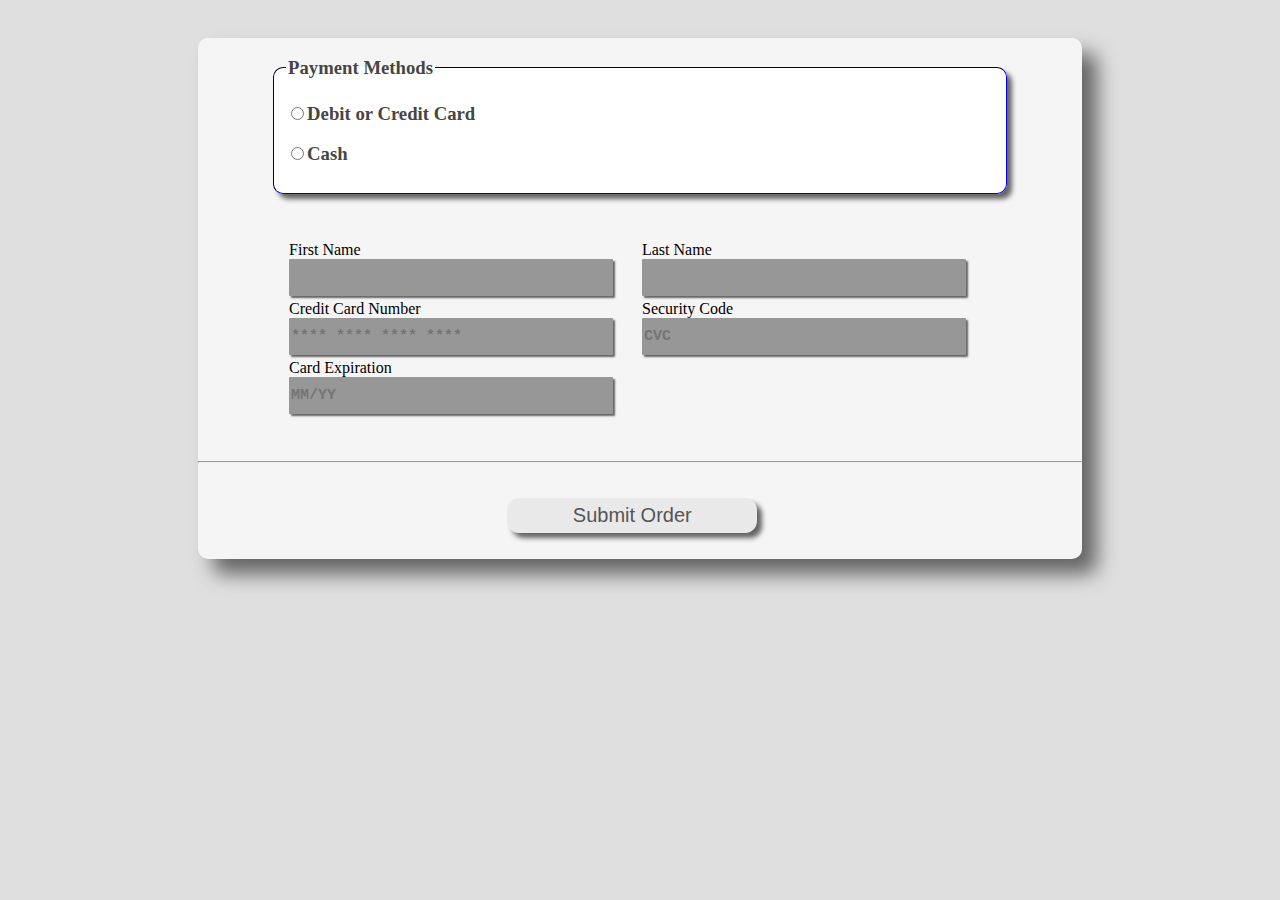
<file: buyonline2.html>
<!DOCTYPE html>
<html>
<head>
    <title>Buy Online</title>
    <style>
        body{
            background-color: rgb(223, 223, 223);
        }
        main{
            background-color: whitesmoke;
            width: 70%; 
            margin-left: auto; 
            margin-right: auto;
            margin-top: 3%;
            box-shadow: 15px 15px 20px rgb(100, 100, 100);
            border-radius: 10px;
        }
        table{
            width: 80%; 
            margin-left: auto; 
            margin-right: auto; 
            margin-top: 5%; 
            margin-bottom: 5%;
        }
        .d dialog{
            border-radius: 4px;
            border-color: blue;
            color: blue;
            background: lightgreen;
            width: 250px;
            height: 60px;
            font-family: 'Times New Roman', Times, serif;
            font-size: 40px;
            margin-top: -350px;
        }
        .inputet{
            border-radius: 1px; 
            height: 35px; 
            width: 320px;
            box-shadow: 2px 2px 2px rgb(100, 100, 100);
            border-radius: 1px; 
            border: darkgray; 
            background-color: rgb(151, 151, 151); 
            color: whitesmoke;
            font-family: 'Courier New', Courier, monospace;
            font-size: 15px;
            font-weight: bold;
        }
        .butoniSubmit{
            border: inset 0;
            border-radius: 12px;
            background-color: rgb(233, 233, 233); 
            color: rgb(85, 85, 85);
            height: 35px;
            width: 250px;
            margin-left: 35%;
            margin-top: 3%;
            margin-bottom: 3%;
            font-size: 20px;
            box-shadow: 5px 5px 5px rgb(100, 100, 100);
        }
        .butoniSubmit:hover {
            color: whitesmoke;
            background-color: rgb(97, 97, 97);
            border: 2px solid darkblue;
            box-shadow: 10px 10px 10px rgb(100, 100, 100);
        }
        fieldset{
            border-radius: 10px; 
            border: 1px inset darkblue;
            background: rgb(255, 255, 255);
            width: 80%; 
            margin-left: auto; 
            margin-right: auto;
            box-shadow: 5px 5px 5px rgb(100, 100, 100);
        }

        
    </style>
</head>
<body>
    <main>
        <fieldset>
            <legend><h3 style="color: rgb(70, 70, 70)">Payment Methods</h3></legend>
            <input type="radio" name="pay" id="Card"><h3 style="display: inline; color: rgb(70, 70, 70)">Debit or Credit Card</h3> <br><br>
            <input type="radio" name="pay" id="Cash"><h3 style="display: inline; color: rgb(70, 70, 70)">Cash</h3> <br><br>
        </fieldset>
        <table>
            <div class="d1">
                <tr>
                    <td>First Name<br><input type="text" class="inputet" id="emri"></td>
                    <td>Last Name<br><input type="text" class="inputet" id="mbiemri"></td>
                </tr>
                <tr>
                    <td>Credit Card Number<br><input type="number" id="creditcard" class="inputet" maxlength="16" placeholder="**** **** **** ****"></td>
                    <td>Security Code<br><input type="number" id="cvc" class="inputet" placeholder="CVC" maxlength="3" min="100" max="999">
                </tr>
                <tr>
                    <td>Card Expiration<br><input type="text" id="cardExpiration" class="inputet" maxlength="5" placeholder="MM/YY"></td>
                </tr>
            </div>
        </table>
        <hr>
        <div class="d">
            <input type="button" id="submit" value="Submit Order" class="butoniSubmit">
            <dialog id="myDialog">Order submited</dialog>
        </div>
        <label id="label"></label>
        <script>
            var goon = document.getElementById("submit");

            goon.addEventListener("click",function(event) {
            var LabelValidimi = document.getElementById('label');

            var nameV = /([A-Z][a-z]{2,9})/;
            var name = document.getElementById("emri").value;
    
            var snValidation = /^[A-Z][a-z]{2,20}/;
            var surname = document.getElementById('mbiemri').value;

            var creditcardV = /[0-9]{15}$/;
            var creditcard = document.getElementById("creditcard").value;

            var cvcV = /^[1-9][0-9]{2}$/;
            var cvc = document.getElementById("cvc").value;

            var cardExpirationV = /^((0[1-9])|(1[0-2]))\/(\d{2})$/;
            var cardExpiration = document.getElementById("cardExpiration").value;

            if(name != "" && surname != "" && creditcard != "" && cvc != "" && cardExpiration != ""){
                if(nameV.test(name) == true && snValidation.test(surname) == true && creditcardV.test(creditcard) == true
                && cvcV.test(cvc) == true && cardExpirationV.test(cardExpiration) == true){
                    x.show();
                    LabelValidimi.innerHTML ="";
                }
            }

            if(cardExpiration == ""){
                LabelValidimi.innerHTML ="Please fill the <b>Card Expiration</b> field !!";
                LabelValidimi.style.color = "red";
                event.preventDefault();
            }
            else{
                if(cardExpirationV.test(cardExpiration) == true){
    
                }
                else{
                    LabelValidimi.innerHTML = "Please fill the <b>Card Expiration</b> field correctly !!";
                    LabelValidimi.style.color = "red";
                    event.preventDefault();
                }
            }

            if(cvc == ""){
                LabelValidimi.innerHTML ="Please fill the <b>Security Code</b> field !!";
                LabelValidimi.style.color = "red";
                event.preventDefault();
            }
            else{
                if(cvcV.test(cvc) == true){
    
                }
                else{
                    LabelValidimi.innerHTML = "Please fill the <b>Security Code</b> field correctly !!";
                    LabelValidimi.style.color = "red";
                    event.preventDefault();
                }
            }

            if(creditcard == ""){
                LabelValidimi.innerHTML ="Please fill the <b>Credit Card Number</b> field !!";
                LabelValidimi.style.color = "red";
                event.preventDefault();
            }
            else{
                if(creditcardV.test(creditcard) == true){
    
                }
                else{
                    LabelValidimi.innerHTML = "Please fill the <b>Credit Card Number</b> field correctly !!";
                    LabelValidimi.style.color = "red";
                    event.preventDefault();
                }
            }

            if(surname == ""){
                LabelValidimi.innerHTML ="Please fill the <b>surname</b> field !!";
                LabelValidimi.style.color = "red";
                event.preventDefault();
            }
            else{
                if(snValidation.test(surname) == true){
    
                }
                else{
                    LabelValidimi.innerHTML = "Please fill the <b>surname</b> field correctly !!";
                    LabelValidimi.style.color = "red";
                    event.preventDefault();
                }
            }

            if(name == ""){
                LabelValidimi.innerHTML="Please fill the <b>name</b> field !!";
                LabelValidimi.style.color = "red";
                event.preventDefault();
            }
            else{
                if(nameV.test(name) == true){
    
                }else{
                    LabelValidimi.innerHTML="Please fill the <b>name</b> field correctly !!";
                    LabelValidimi.style.color="red";
                    event.preventDefault();
                }
            }

            if(name == "" && surname == "" && creditcard == "" && cvc == "" && cardExpiration == ""){
                LabelValidimi.innerHTML = "Two or more fields are empty !!";
                LabelValidimi.style.color = "red";
                event.preventDefault();
            }
        })

        var x = document.getElementById("myDialog"); 
            function showDialog() { 
                x.show(); 
            }
        </script>
    </main>
</body>
</html>
</file>
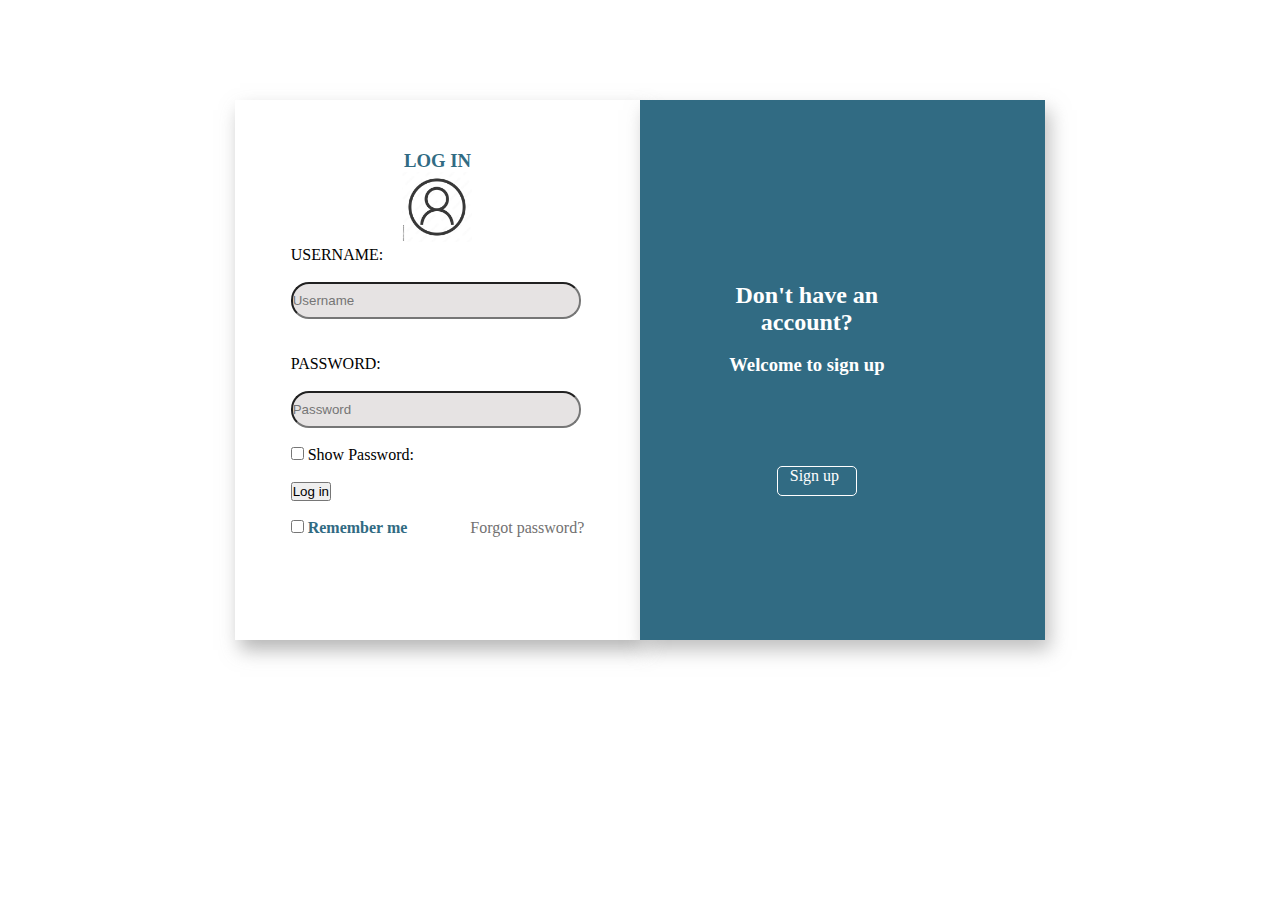
<file: LogIn.html>
<!DOCTYPE html>
<html lang="en">
<head>
    <meta charset="UTF-8">
    <meta http-equiv="X-UA-Compatible" content="IE=edge">
    <meta name="viewport" content="width=device-width, initial-scale=1.0">
    <title>Log in form</title>
    <link rel="stylesheet" href="main.css">

</head>
<body>

    <div class="container3">
           
           
           <div class="login-inputs">
               <form class="form-login">
                <h3 style="text-align: center; color: #316B83;">LOG IN</h3>
               <img src="memberlogin.jpg" width="70" height="70" style="margin-left: 111px;" ><br>
               <label for="username">USERNAME:</label> <br> <br>
               <input type="text" placeholder="Username" name="username" id="username2"> <br> <br> <br>
               <label for="password">PASSWORD:</label> <br> <br>
               <input type="password" placeholder="Password" name="password" id="password2"> <br> <br>
               <input type="checkbox" onclick="myFunction()"> Show Password:  <br> <br> 
               <button onclick="Login()" type="button">Log in</button> <br> <br>
               <input type="checkbox"> <b style="color: #316B83;">Remember me</b>
               <a href="#" style="text-decoration: none; color: rgb(114, 113, 113); padding-left: 59px;">Forgot password?</a>
            </form>
           </div>

        <div class="signUp" style="background-color: #316B83;">
            <form class="signup-form">
            <h2 >Don't have an account?</h2> <br>
            <h3>Welcome to sign up</h3> <br>
           <div> <a href="#">Sign up</a> </div>
        </form>
        </div>


</div>

    <script>
        function myFunction() {
        var x = document.getElementById("password2");
        if (x.type === "password") {
            x.type = "text";
        } else {
            x.type = "password";
        }
}
    </script>
    
</body>
</html>
</file>
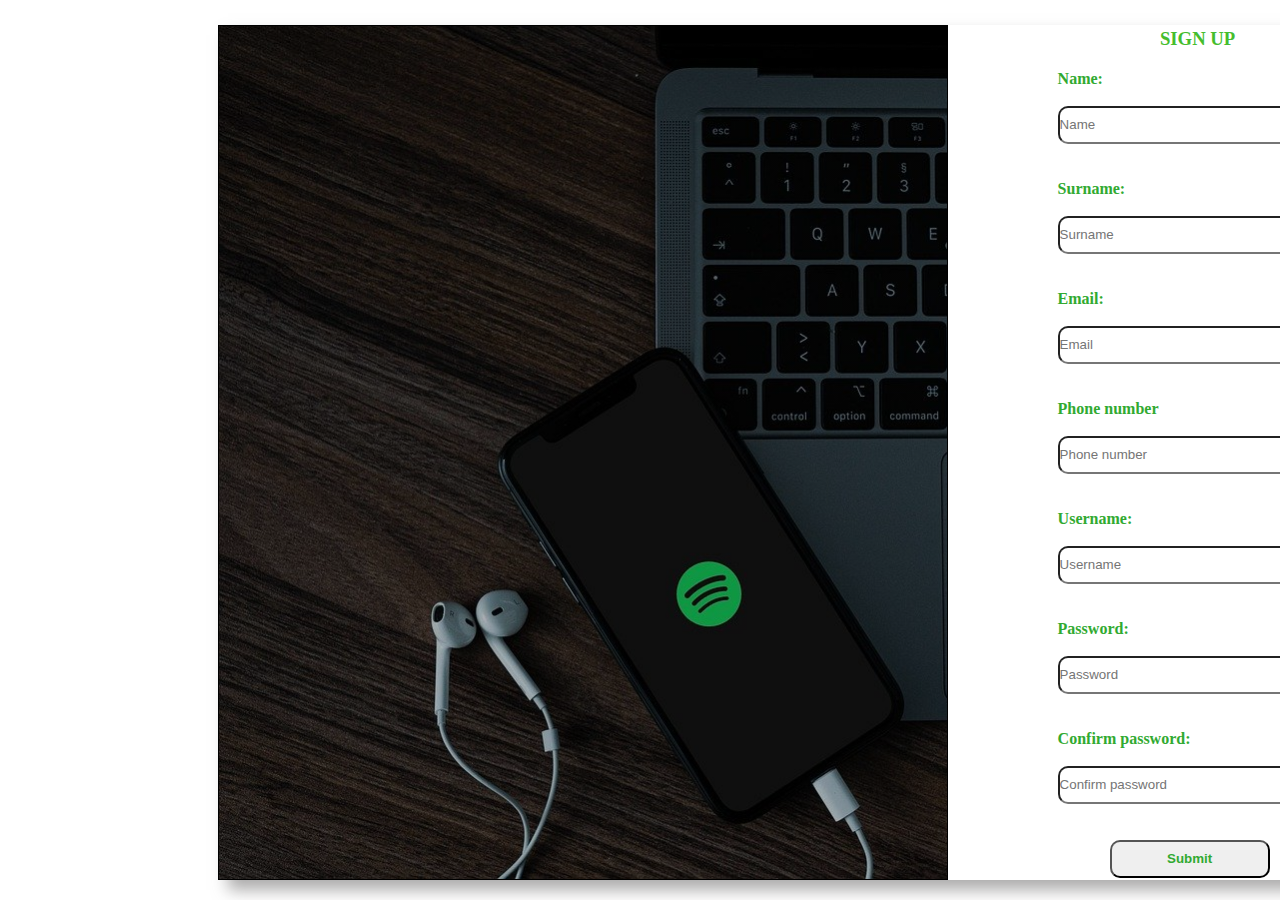
<file: Sign_up.html>
<!DOCTYPE html>
<html lang="en">
<head>
    <meta charset="UTF-8">
    <meta http-equiv="X-UA-Compatible" content="IE=edge">
    <meta name="viewport" content="width=device-width, initial-scale=1.0">
    <title>Sign up</title>
    <link rel="stylesheet" href="main.css">

</head>
<body>  
    
   <div class="container-signup">
    <div class="signup-img" style="background-image: linear-gradient(rgba(0,0,0,0.3), rgba(0,0,0,0.3)), url(img6.jpg); background-repeat: no-repeat; background-size: cover; background-position: unset;">
           
    </div>
       <div class="signup-div1">
       <form id="signup-form">
           <h3 style="margin-bottom: 20px; color: rgb(69, 189, 45); text-align: center; font-weight: bold;">SIGN UP</h3>

           <label id="name-label" style="color: rgb(49, 170, 49); font-weight: bold;">Name:</label> <br> <br>
           <input type="text" placeholder="Name" id="name-input"> <br> 
           <label id="emri"></label> <br> <br>

           <label id="surname-label" style="color: rgb(49, 170, 49);font-weight: bold;">Surname: </label> <br> <br>
           <input type="text" placeholder="Surname" id="surname-input"> <br>
           <label id="mbiemri"></label> <br> <br>

           <label id="email-label"  style="color: rgb(49, 170, 49);font-weight: bold;">Email:</label> <br> <br>
           <input type="email" placeholder="Email" id="email-input">  <br> 
           <label id="emaili"></label> <br> <br>

           <label id="phone-label"  style="color: rgb(49, 170, 49);font-weight: bold;">Phone number</label> <br> <br>
           <input type="text" placeholder="Phone number" id="phone-input"> <br>
           <label id="phoneNr"></label> <br> <br>

           <label id="username-label"  style="color: rgb(49, 170, 49);font-weight: bold;">Username:</label> <br> <br>
           <input type="text" placeholder="Username" id="username-input">  <br> 
           <label id="username"></label> <br> <br>

           <label id="password-label"  style="color: rgb(49, 170, 49);font-weight: bold;">Password:</label> <br> <br>
           <input type="password" id="password-input" placeholder="Password"> <br> 
           <label id="pass"></label> <br> <br>

           <label id="passwordConfirm-label"  style="color: rgb(49, 170, 49);font-weight: bold;">Confirm password:</label> <br> <br>
           <input type="password" id="confirmPassword-input" placeholder="Confirm password"><br> 
           <label id="passConfirm"> </label> <br> <br>

           <input type="button" id="submit"  value="Submit" style="width: 160px;margin-left: 52px; color:rgb(49, 170, 49); font-weight: bold;">

       </form>  
   </div>
 
</div>
<script>
  
    var login = document.getElementById("submit");

    login.addEventListener("click",function(event) {
        // Name validation
        var nameValidation = /([A-Z][a-z]{2,9})/;
        var nameLabel = document.getElementById('emri');
        var name = document.getElementById("name-input").value;

        if(name == ""){
            nameLabel.innerHTML="Fill the name field";
            nameLabel.style.color = "red";
            event.preventDefault();
        }
        else{
            if(nameValidation.test(name) == true){

            }else{
                nameLabel.innerHTML="Please fill the name field correctly!";
                nameLabel.style.color="red";
                event.preventDefault();
            }
        }

        // Surname validation
        var surnameValidation = /^[A-Z][a-z]{2,20}/;
        var surnameLabel= document.getElementById('mbiemri');
        var surname = document.getElementById('surname-input').value;

        if(surname == ""){
            surnameLabel.innerHTML ="Fill the surname field!";
            surnameLabel.style.color = "red";
            event.preventDefault();
        }
        else{
            if(surnameValidation.test(surname) == true){

            }
            else{
                surnameLabel.innerHTML = "Please fill the surname field correctly!";
                surnameLabel.style.color = "red";
                event.preventDefault;
            }
        }

        // Email validation
        var emailValidation = /^([a-zA-Z0-9_\-\.]+)@([a-zA-Z0-9_\-\.]+)\.([a-zA-Z]{2,5})/ ;
        var emailLabel = document.getElementById('emaili');
        var email = document.getElementById('email-input').value;

        if(email == ""){
            emailLabel.innerHTML = "Fill the email field!";
            emailLabel.style.color = "red";
            event.preventDefault;
        }
        else{
            if(emailValidation.test(email) == true){
                
            }
            else{
                emailLabel.innerHTML = "Please fill the email field correctly!";
                emailLabel.style.color="red";
                event.preventDefault;
            }
        }
        // Phone number validation
        var phoneNumberValidation = /^(0|[0-9][0-9]*)$/;
        var phoneLabel = document.getElementById('phoneNr');
        var phoneNumber = document.getElementById('phone-input').value;

        if(phoneNumber == ""){
            phoneLabel.innerText="Fill the phone number field!";
            phoneLabel.style.color="red";
            event.preventDefault;
        }
        else{

            if(phoneNumberValidation.test(phoneNumber) == true){
             
            }
            else{
                phoneLabel.innerHTML= "Please fill the field correctly!";
                phoneLabel.style.color="red";
                event.preventDefault;
            }
        }
        // Username validaton
        var usernameValidation = /^[A-Z][a-z]{2,20}/;
        var usernameLabel = document.getElementById('username');
        var username = document.getElementById('username-input').value;

        if(username == ""){
            usernameLabel.innerHTML = "Fill the username field!";
            usernameLabel.style.color="red";
            event.preventDefault;
        }
        else{
            if(usernameValidation.test(username) == true){

            }
            else{
            usernameLabel.innerHTML = "Fill the username field correctly!";
            usernameLabel.style.color="red";
            event.preventDefault;
            }
        }


        // Password validation
        var passwordValidation = /^(?=.*[A-Za-z])(?=.*\d)(?=.*[@$!%*#?&])[A-Za-z\d@$!%*#?&]{8,}/;
        var passwordLabel = document.getElementById('pass');
        var password = document.getElementById('password-input').value;

        if(password == ""){
            passwordLabel.innerHTML = "Fill the password field!";
            passwordLabel.style.color = "red";
            event.preventDefault;
        }
        else{
            if(passwordValidation.test(password) == true){

            }
            else{
                passwordLabel.innerHTML = "Password must be minimum eight characters,<br/> at least one number and one special character";
                passwordLabel.style.color = "red";
                event.preventDefault;
            }
        }

        // Confirm Password validation
        var confirmPasswordLabel = document.getElementById('passConfirm');
        var confirmPassword = document.getElementById('confirmPassword-input').value;

        if(confirmPassword == ""){
            confirmPasswordLabel.innerText = "Fill the confirm password field!";
            confirmPasswordLabel.style.color = "red";
            event.preventDefault;
        }
         else if(password != confirmPassword){
            confirmPasswordLabel.innerText = "Password doesn't match!";
            confirmPasswordLabel.style.color="red";
            event.preventDefault; 
         }
      



    })
</script>




</body>
</html>
</file>
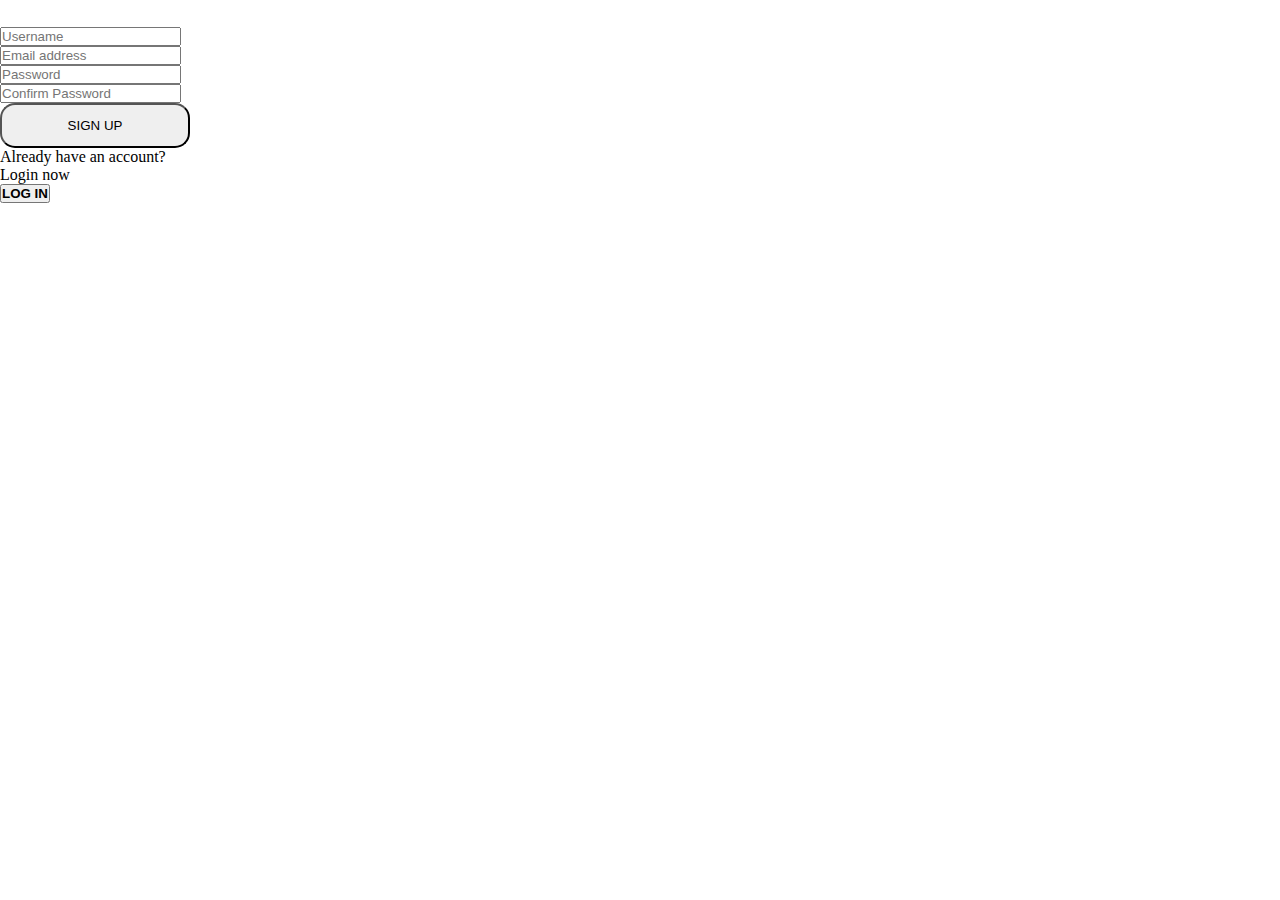
<file: signUp.html>
<!DOCTYPE html>
<html lang="en">
<head>
    <meta charset="UTF-8">
    <meta http-equiv="X-UA-Compatible" content="IE=edge">
    <meta name="viewport" content="width=device-width, initial-scale=1.0">
    <title>Document</title>
    <link rel="stylesheet" href="main.css">
</head>
<body>
    <div class="Registration">
        <h2 class="register">REGISTER</h2>
        <form class="form">
            
            <input type="text" name="username" placeholder="Username" id="username" autocomplete="off"> <br>
            <input type="email" name="email" placeholder="Email address" id="email" autocomplete="off"><br>
            <input type="password" name="password" placeholder="Password" id="password" autocomplete="off"><br>
            <input type="password" name="confirm-password" placeholder="Confirm Password" id="confirm-password" autocomplete="off"><br>
            <button class="btn1" style="border-radius: 15px; height: 45px; width: 190px;"><span>SIGN UP</span> </button>
            <div class="login_div">
            <p class="p1">Already have an account? <br> Login now</p>
            <button class="btn2"><b> LOG IN </b></button>
        </div>
    
        </form>
    
</body>
</html>
</file>
<file: main.css>
/*header - index.html */
  
*{
    box-sizing: border-box;
    margin: 0;
    padding: 0; 
}
.header{
    background-image: linear-gradient(rgba(0,0,0,0.6), rgba(0,0,0,0.6)), url('img/background-img.jpg');
    background-attachment: scroll;
    background-size: 100% 100%;
    background-repeat: no-repeat;
    height: 88vh;
    background-attachment: fixed !important;
}
.logo-text{
    letter-spacing: 2px;
    margin-top: 25px;
    color: white;
    font-size: 30px;
    font-family:  'Courier New', Courier, monospace;
    display: inline;
    text-decoration: none;
}
.logo-text:hover{
    text-shadow:  2px #062463f1 ;
    text-decoration: underline 0.15em;
    transition: 0.6s ease-in;
}
.logo-text:hover,
.logo-text:focus {
  --offset: 0.4em;
  text-decoration-color: #312d9b;
}
#contact{
    float: right;
    display: inline;
    font-size: 24px;
    text-align: center;
    height: 40px;
    margin-right: 20px;
    margin-top: 20px;
    background-color: #8888;
}

.ul1{
    list-style-type: none;
    margin-left:  35%;
}
.ul1 li{
    display: inline-block;
    margin-left: 30px;
}
.ul1 li a{
    text-decoration: none;
    color: white;
    padding: 10px 30px;
    border-bottom: 1px solid white;
    transition: 0.7s ease;
}
.ul1 li a:hover{
    border: 1px solid white;
    box-shadow: 5px 10px #8888;
    color: white;
}

.title{
    position: absolute;
    top: 40%;
    left: 45%;
    font-size: 40px;
    color: white;
    transform: translate(-50%,-50%);
    font-family: 'Times New Roman', Times, serif;
    letter-spacing: 1.3px;
}
.title2{
    position: absolute;
    top: 46%;
    left: 50%;
    font-size: larger;
    color: white;
    transform: translate(-50%,-50%);
    font-family: 'Times New Roman', Times, serif;
    letter-spacing: 1.3px;
    font-weight: bold;
}

/* SECTION1*/
.new{
    text-align: center;
    padding-top: 15px;
    font-family: 'Times New Roman', Times, serif;
    color:#162447;
    letter-spacing: 1px;
    text-decoration: underline;
}
.container{
    margin-top: 50px;
    padding-top: 15px;   
}
/*SECTION2*/
#section2{
    margin-top: 300px;
    background-color: rgb(243, 243, 243);
    height: 70vh;
}
.cell .card{
    width: 350px;
    height: 480px;
    margin: 0 30px;   
    border-radius: 8px;
    
}
.cell img{
    width: 100%;
    height: 335px;
    object-fit: cover;
}
.cell p {
    color: black; 
    margin: 5px;
}
.cell a{
    text-decoration: none;
    color: black;
    text-align: center;
    border: 1px solid black;
}
.cell a:hover{
    background-color: #162447;
    color: white;
   transition: 2s ease-in-out;
}
.sales{
    text-align: center;
    padding-top: 15px;
    font-family: 'Times New Roman', Times, serif;
    color:#162447;
    letter-spacing: 1px;
    text-decoration: underline;
    padding: 15px;
}
.ul2{
    list-style-type: none;
    padding-top: 5px;

}
.ul2 li a{
    text-decoration: none;
    color:black;
}

/*Footer */

footer{
    width: 100%;
    display: flex;
    flex-direction: row;
    justify-content: space-around;
    padding-top: 18px;
}
.Llogaria a{
    text-decoration: none;
    color: black;
}
.Llogaria a:hover{
    color: rgb(77, 76, 76);
}
.footer2 a{
   margin: 15px;
   text-decoration: none;
   color: #0b152cf1;
}
.footer2 a:hover{
    color: #0b152cf1;
    border-bottom: 1px solid #0b152cf1;
    font-size: larger;
}








/*Log in form*/


.container3{
    display: flex;
    flex-direction: row;
    justify-content: center;
    margin-top: 50px;
}
.login-inputs{
    background-color: white;
    display: flex;
    justify-content: center;
    margin-top: 50px;
    height: 60vh;
    width: 45vh;
    padding-top: 50px;
    box-shadow: 5px 10px 18px rgba(119, 118, 118, 0.533);
}
.form-login input[type=text], .form-login input[type=password]{
    background-color: rgba(224, 220, 220, 0.801);
    color: black;
    height: 37px;
    width: 290px;
    border-radius: 18px;
    font-family: Arial, Helvetica, sans-serif;
   
}
.loginInput{
    height: 37px;
    width: 290px;
    border-radius: 18px;
    background-color: #316B83;
    color: white; 
}

.signUp{
    box-shadow: 5px 10px 18px #8888;
    height: 60vh;
    width: 45vh;
    display: flex;
    flex-direction: row;
    margin-top: 50px;
}
.signUp h3,h2{
    color: white;
    text-align: center;
    margin-left: 5%;
  
}
.signup-form{
    margin-top: 45%;
    margin-left: 10%;
}
.signUp div{
    margin-left: 40%;
    width: 80px;
    height: 30px;
    border-radius: 5px;
    margin-top: 30%;
    background-color: #316B83;
    border: 1px solid white;
}
.signUp div a{
    text-decoration: none;
    color: white;
    padding-left: 12px;
   
}






/* Sign up form */


.container-signup{
    display: flex;
    flex-direction: row;
    margin-top: 25px;
    height:95vh;
    justify-content: center;
    box-shadow: 10px 10px 15px  rgba(99, 98, 98, 0.533);
    width: 1230px;
    margin-left: 17%;
}
.signup-div1 {
    width: 500px;
    align-items: center;
    display: flex;
    justify-content: center;
    flex-direction: row; 
}
.signup-div1 input{
    height: 38px;
    width: 280px;
    border-radius: 10px;
}
.signup-img{
    border: 1px solid black;
    width: 730px;
    display: flex;
    flex-direction: row;  
}

@media screen and (max-width: 900px){
    .container-signup{
        width: 600px;
        height: 87vh;
    }
    .signup-div1 {
        width: 200vw;  
    }
    .signup-div1 input{
        height: 30px;
    }
    .signup-img{
        width: 800px;
    }
}
/* @media screen and (max-width: 500px){
    .container-signup{
        width: 500px;
    }
} */







/*Phone page */

.container-phone{
    margin-top: 25px;
}
.filter-inputs{
    margin-left: 57px;
}
.company-button, .type-button , .price-button{
    margin: 20px;
}
.filter-button{
    width: 330px;
    height: 35px;
    border-radius: 10px;
    color: white;
    background-color: #316B83;
    margin-left: 80px;
    margin-top: 45px;
}
.divi-2, .divi-3, .company-div,.capacity-div{
    margin-left: 25px;
    margin-top: 20px;
    display: inline-block;
}
.custom-select{
    width: 220px;
    height: 29px;
    font-size: 16px;
    border-radius: 2px;
    border: 1px solid grey;
    background-color: rgb(226, 226, 226);
}
.input-group-text{
    font-size: 16px;
    color: #316B83;
    font-weight: bold;
}
/* divi qe kane me u shfaq telefonat */
.cards{
    display: flex;
    flex-direction: row;
    flex-wrap: wrap;
    justify-content: flex-start;
    margin-top: 40px;
    margin-left: 69px;
}
.footer-phone{
        width: 100%;
        display: flex;
        flex-direction: row;
        justify-content: space-around;
        padding-top: 18px;   
}
.header-phone{
    text-align: center;
    color: white;
    font-family: "Gill Sans", sans-serif;
    letter-spacing: 1px; 
}
</file>
